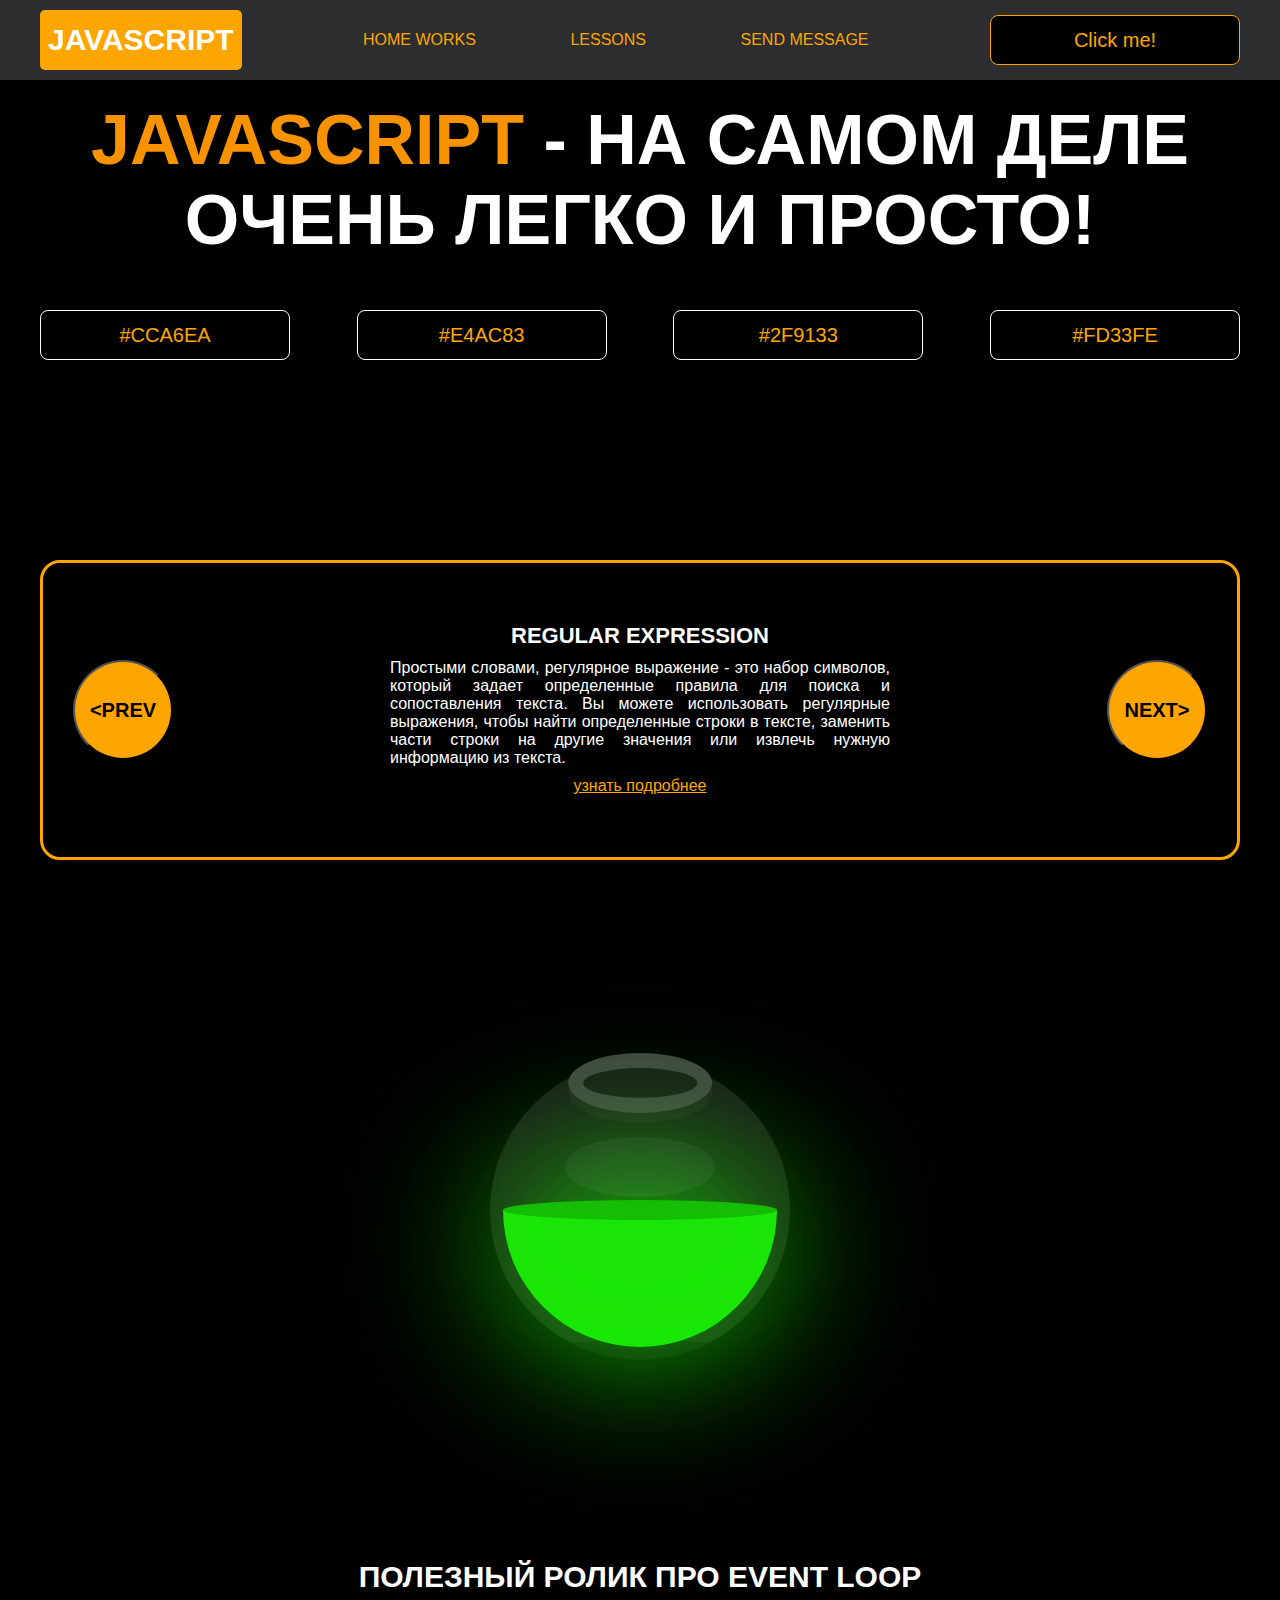
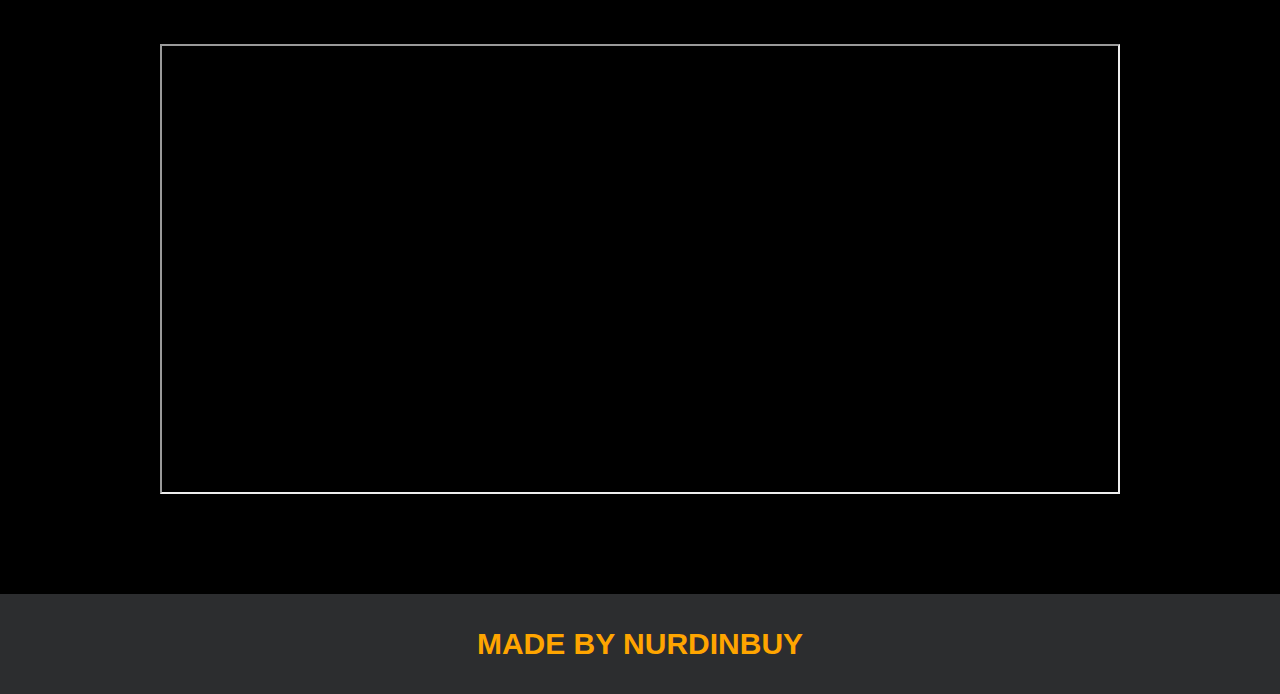
<file: project/index.html>
<!DOCTYPE html>
<html lang="en">
<head>
    <meta charset="UTF-8">
    <title>Java Script</title>
    <link rel="stylesheet" href="css/style.css">
    <link rel="stylesheet" href="css/core.css">
</head>
<body>

<div class="wrapper">
    <div class="header">
        <div class="container">
            <div class="inner_header">
                <a href="index.html">
                    <div class="logotype">
                        <h2>JavaScript</h2>
                    </div>
                </a>
                <ul class="menu">
                    <li class="menu_link">
                        <a href="pages/home_works.html">Home Works</a>
                    </li>
                    <li class="menu_link">
                        <a href="pages/lessons.html">Lessons</a>
                    </li>
                    <li class="menu_link">
                        <a href="http://t.me/nurdinbuy16" target="_blank">Send message</a>
                    </li>
                </ul>
                <button class="btn" id="btn-get">Click me!</button>
            </div>
        </div>
    </div>

    <div class="main_block">
        <div class="container">
            <div class="inner_main">
                <h1><strong id="js-color">JavaScript</strong> - на самом деле очень легко и просто!</h1>
                <div class="colors-buttons">
                    <button class="btn btn-color"></button>
                    <button class="btn btn-color"></button>
                    <button class="btn btn-color"></button>
                    <button class="btn btn-color"></button>
                </div>
            </div>
        </div>
    </div>

    <div class="slider_block">
        <div class="container">
            <div class="inner_slider">
                <div class="slider">
                    <button class="btn-slide" id="prev">&lt;prev</button>
                    <div class="slide active_slide">
                        <div class="slide_card">
                            <h3>regular expression</h3>
                            <p>Простыми словами, регулярное выражение - это набор символов, который задает определенные правила для поиска и сопоставления текста. Вы можете использовать регулярные выражения, чтобы найти определенные строки в тексте, заменить части строки на другие значения или извлечь нужную информацию из текста.</p>
                            <a href="https://developer.mozilla.org/ru/docs/Web/JavaScript/Guide/Regular_expressions" target="_blank">узнать подробнее</a>
                        </div>
                    </div>
                    <div class="slide">
                        <div class="slide_card">
                            <h3>recursion</h3>
                            <p>Простыми словами, рекурсия - это, когда функция делает повторяющиеся вызовы самой себя для решения задачи, пока не достигнет определенного условия выхода из рекурсии.</p>
                            <a href="https://learn.javascript.ru/recursion" target="_blank">узнать подробнее</a>
                        </div>
                    </div>
                    <div class="slide">
                        <div class="slide_card">
                            <h3>json</h3>
                            <p>Простыми словами, JSON - это способ представления данных в виде текста, чтобы они могли быть легко поняты и использованы различными программами. Он использует простые правила для описания объектов и массивов, а также для представления простых типов данных, таких как строки, числа, логические значения и т.д.</p>
                            <a href="https://developer.mozilla.org/ru/docs/Learn/JavaScript/Objects/JSON" target="_blank">узнать подробнее</a>
                        </div>
                    </div>
                    <div class="slide">
                        <div class="slide_card">
                            <h3>event loop</h3>
                            <p>Простыми словами, event loop похож на дежурного, который непрерывно проверяет, произошло ли какое-либо событие, и реагирует на него, когда оно происходит. Он имеет список задач, которые нужно выполнить, и он перебирает этот список событий одно за другим, обрабатывая каждое событие, когда оно наступает.</p>
                            <a href="https://highload.today/kak-ustroen-event-loop-v-javascript-parallelnaya-model-i-tsikl-sobytij/" target="_blank">узнать подробнее</a>
                        </div>
                    </div>
                    <button class="btn-slide" id="next">next&gt;</button>
                </div>
            </div>
        </div>
    </div>

    <div class="botlle">
        <div class="container">
            <div class="bottle_inner">
                <a href="pages/monster.html">
                    <div class="bowl">
                        <div class="shadow"></div>
                        <div class="liquid"></div>

                    </div>
                </a>
            </div>
        </div>
    </div>

    <div class="block_video">
        <div class="container">
            <h3>Полезный ролик про Event Loop</h3>
            <div class="inner_block_video">
                <iframe width="80%" height="450" src="https://www.youtube.com/embed/zDlg64fsQow" title="YouTube video player" frameborder="2" allow="autoplay; clipboard-write; encrypted-media; gyroscope; picture-in-picture; web-share" allowfullscreen></iframe>
            </div>
        </div>
    </div>

    <div class="footer">
        <div class="container">
            <a href="https://www.instagram.com/nurdinbuy/" target="_blank">
                <div class="inner_footer">
                    <h2>Made by NurDinBuy</h2>
                </div>
            </a>
        </div>
    </div>
</div>

<div class="modal">
    <div class="modal_dialog">
        <div class="modal_content">
            <form action="#">
                <div class="modal_close">&times;</div>
                <div class="modal_title">Мы свяжемся с вами как можно быстрее!</div>
                <input
                    required
                    placeholder="Ваше имя"
                    name="name"
                    type="text"
                    class="modal_input"
                >
                <input
                    required
                    placeholder="Ваш номер телефона"
                    name="phone"
                    type="text"
                    class="modal_input"
                >
                <button class="btn btn_dark btn_min">Перезвонить мне</button>
            </form>
        </div>
    </div>
</div>


</body>
<script src="js/main.js"></script>
<script src="js/modal.js"></script>
</html>
</file>
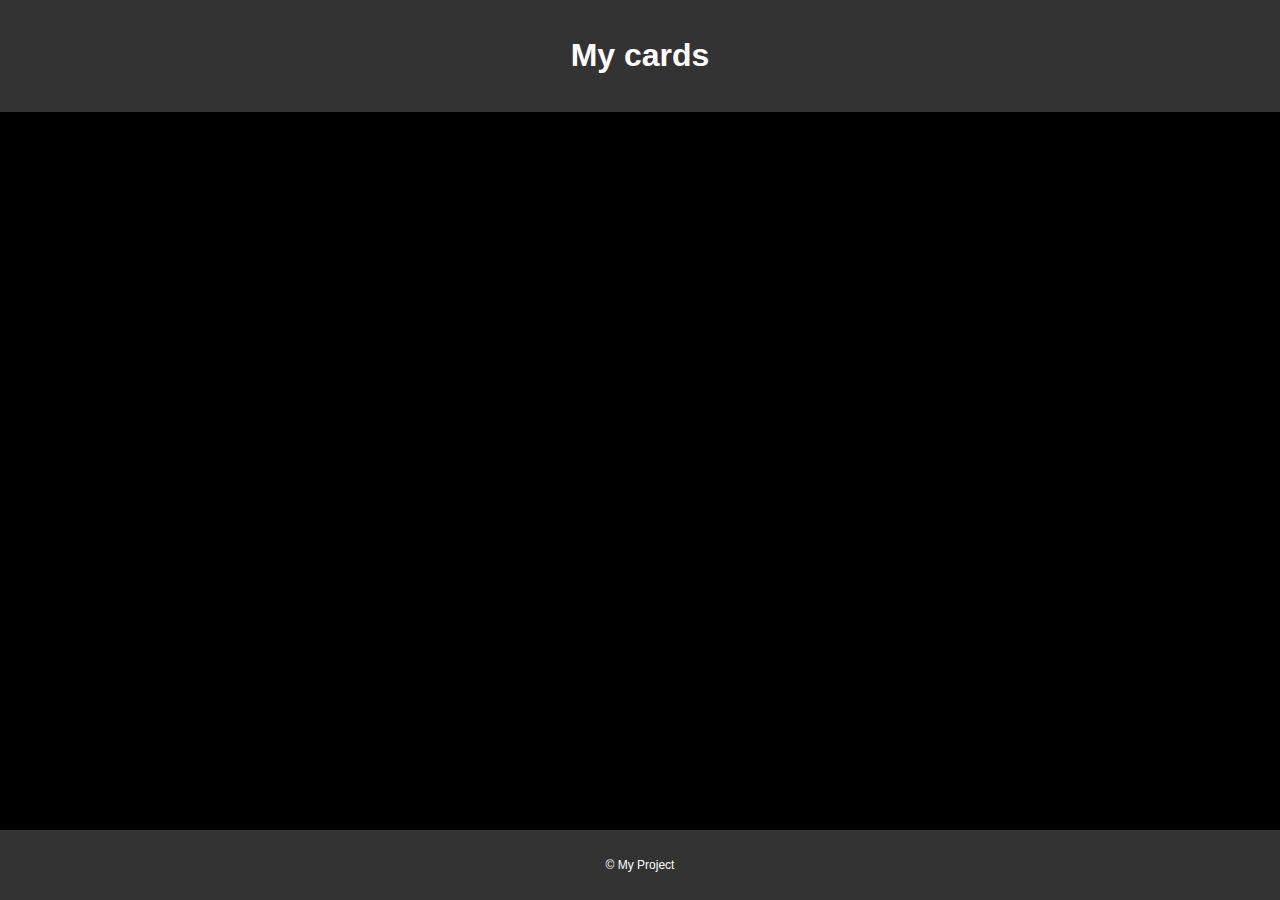
<file: project/cards/card.html>
<!DOCTYPE html>
<html lang="en">
<head>
    <meta charset="UTF-8">
    <title>card</title>
    <link rel="stylesheet" href="card.css">
    <script src="card.js" defer></script>
</head>
<body>
<header>
    <h1 id = 'title'>My cards</h1>
</header>

<main id="cards-container">
</main>
<footer>
    <p>&copy; My Project</p>
</footer>
</body>
</html>
</file>
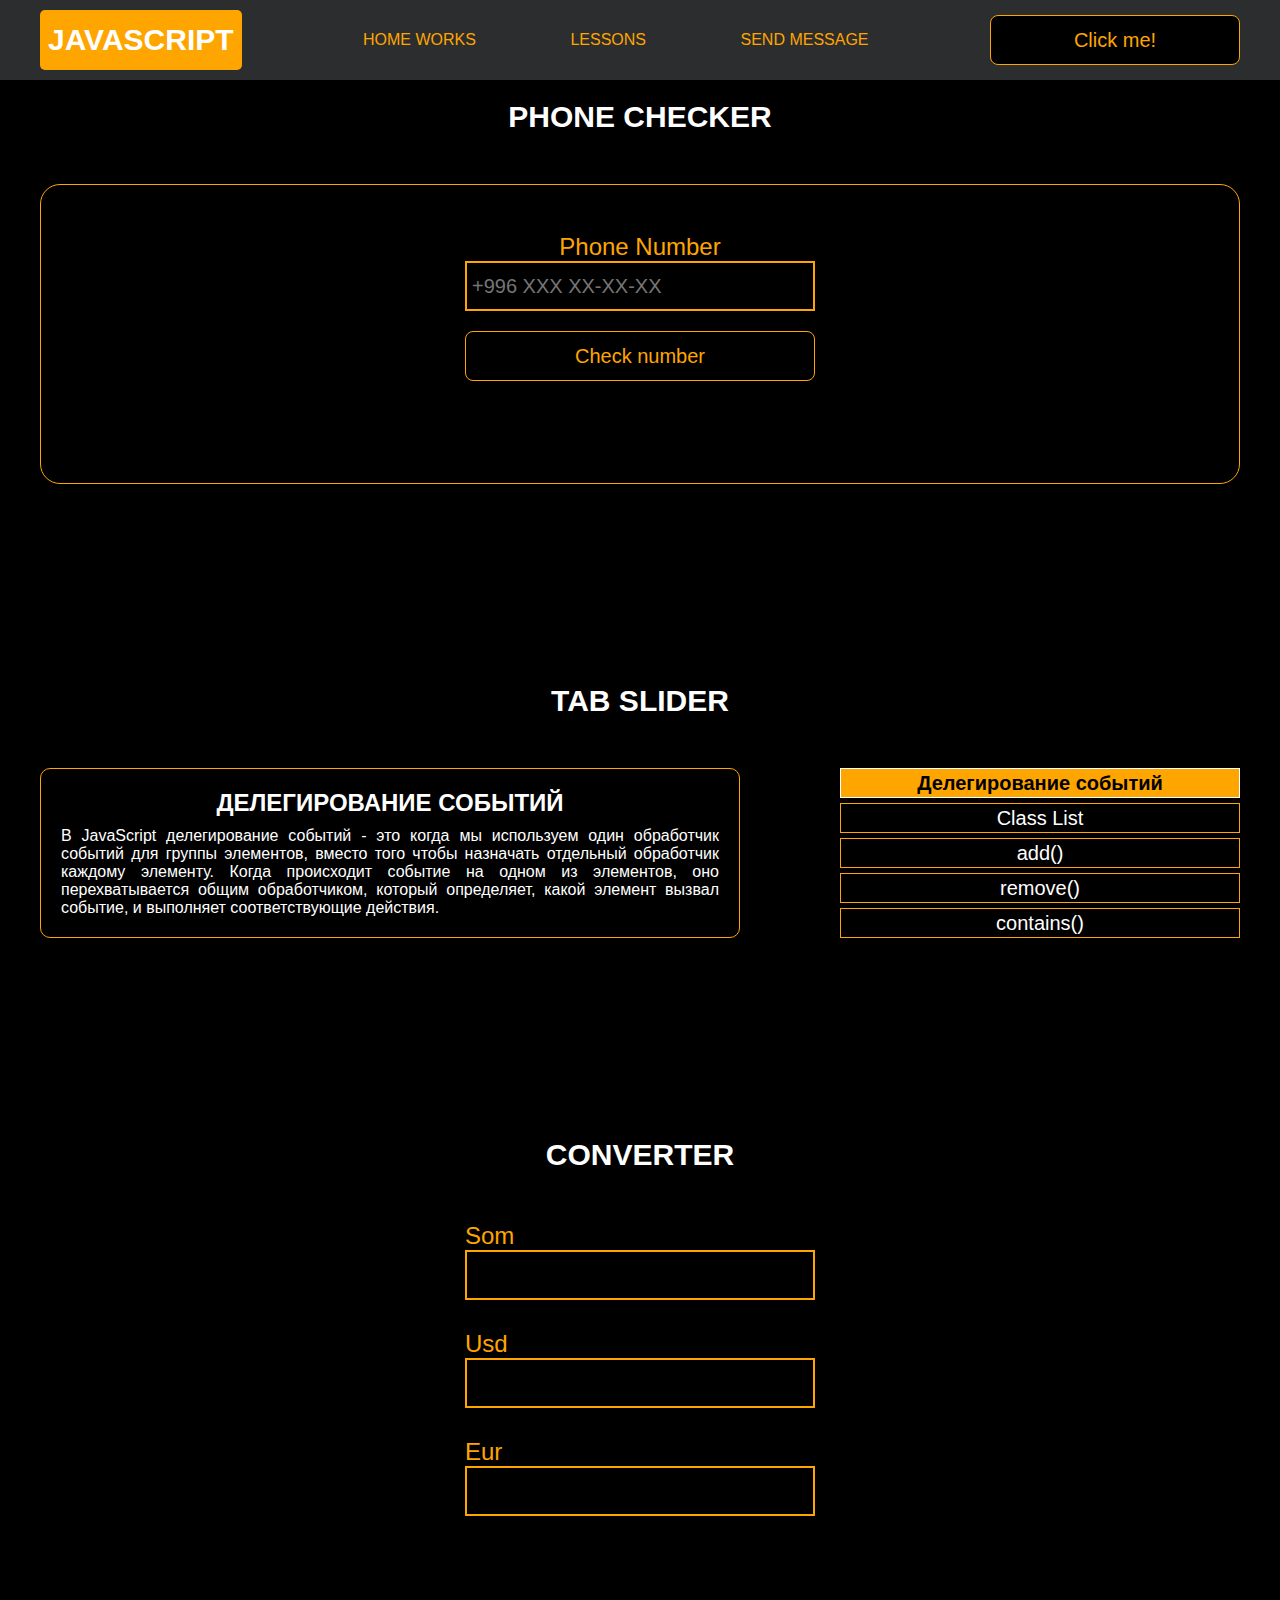
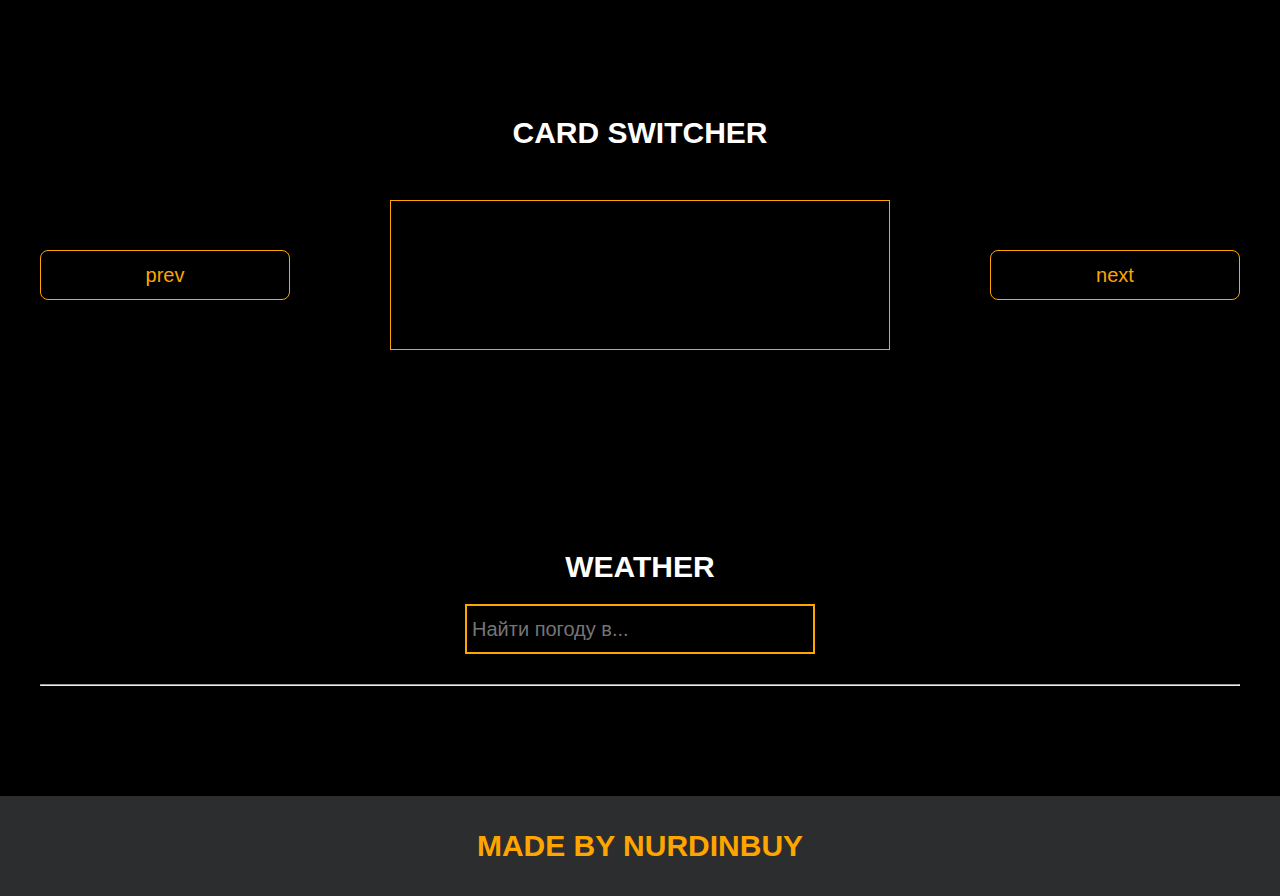
<file: project/pages/lessons.html>
<!DOCTYPE html>
<html lang="en">
<head>
    <meta charset="UTF-8">
    <title>Lessons</title>
    <link rel="stylesheet" href="../css/style.css">
    <link rel="stylesheet" href="../css/core.css">
    <link rel="stylesheet" href="../css/lessons.css">
</head>
<body>

<div class="wrapper">
    <div class="header">
        <div class="container">
            <div class="inner_header">
                <a href="../index.html">
                    <div class="logotype">
                        <h2>Java<span>Script</span></h2>
                    </div>
                </a>
                <ul class="menu">
                    <li class="menu_link">
                        <a href="../pages/home_works.html">Home Works</a>
                    </li>
                    <li class="menu_link">
                        <a href="../pages/lessons.html">Lessons</a>
                    </li>
                    <li class="menu_link">
                        <a href="https://t.me/NurDinBuy16" target="_blank">Send message</a>
                    </li>
                </ul>
                <button class="btn" id="btn-get">Click me!</button>
            </div>
        </div>
    </div>

    <div class="phone_block">
        <div class="container">
            <h3>Phone checker</h3>
            <div class="inner_phone_block">
                <div class="form_phone">
                    <label for="phone_input">Phone Number</label>
                    <input type="text" id="phone_input" placeholder="+996 XXX XX-XX-XX">
                    <button class="btn" id="phone_button">Check number</button>
                    <span class="checker" id="phone_result" style="color: black">RESULT</span>
                </div>
            </div>
        </div>
    </div>

    <div class="tab_slider">
        <div class="container">
            <h3>tab slider</h3>
            <div class="inner_tab_slider">
                <div class="tab_contents_block">

                    <div class="tab_content_block">
                        <h4>Делегирование событий</h4>
                        <p>В JavaScript делегирование событий - это когда мы используем один обработчик событий для
                            группы элементов, вместо того чтобы назначать отдельный обработчик каждому элементу. Когда
                            происходит событие на одном из элементов, оно перехватывается общим обработчиком, который
                            определяет, какой элемент вызвал событие, и выполняет соответствующие действия.</p>
                    </div>
                    <div class="tab_content_block">
                        <h4>classList</h4>
                        <p class="class_list">classList в JavaScript - это свойство, которое позволяет нам работать с классами элемента
                            HTML. С помощью classList мы можем добавлять, удалять или проверять наличие классов у
                            элемента. Допустим, у нас есть элемент на веб-странице, и мы хотим изменить его классы с
                            помощью JavaScript. Вместо того, чтобы обращаться напрямую к атрибуту class, мы можем
                            использовать свойство classList этого элемента. </p>
                    </div>
                    <div class="tab_content_block">
                        <h4>add()</h4>
                        <p>Метод add позволяет добавить новый класс к списку классов элемента. Например,
                            element.classList.add('new-class') добавит класс с именем "new-class" к элементу.</p>
                    </div>
                    <div class="tab_content_block">
                        <h4>remove()</h4>
                        <p>Метод remove позволяет удалить класс из списка классов элемента. Например,
                            element.classList.remove('old-class') удалит класс с именем "old-class" из элемента.</p>
                    </div>
                    <div class="tab_content_block">
                        <h4>contains()</h4>
                        <p>Метод contains позволяет проверить, содержит ли элемент определенный класс. Он возвращает
                            true, если класс присутствует, и false, если его нет. Например,
                            element.classList.contains('highlight') вернет true, если у элемента есть класс
                            "highlight".</p>
                    </div>

                    <div class="tab_content_items">
                        <div class="tab_content_item tab_content_item_active">Делегирование событий</div>
                        <div class="tab_content_item">Class List</div>
                        <div class="tab_content_item">add()</div>
                        <div class="tab_content_item">remove()</div>
                        <div class="tab_content_item">contains()</div>
                    </div>

                </div>
            </div>
        </div>
    </div>

    <div class="converter">
        <div class="container">
            <h3>CONVERTER</h3>
            <div class="inner_converter">
                <div class="som">
                    <label for="som">Som</label>
                    <input type="number" id="som">
                </div>
                <div class="usd">
                    <label for="usd">Usd</label>
                    <input type="number" id="usd">
                </div>
                <div class="eur">
                    <label for="eur">Eur</label>
                    <input type="number" id="eur">
                </div>
            </div>
        </div>
    </div>

    <div class="card_switcher">
        <div class="container">
            <h3>Card Switcher</h3>
            <div class="inner_card_switcher">
                <button class="btn" id="btn-prev">prev</button>
                <div class="card"></div>
                <button class="btn" id="btn-next">next</button>
            </div>
        </div>
    </div>

    <div class="weather">
        <div class="container">
            <h3>WEATHER</h3>
            <div class="inner_weather">
                <div>
                    <input type="text" class="cityName" placeholder="Найти погоду в...">
                </div>
                <div>
                    <span class="city"></span>
                    <hr/>
                    <span class="temp"></span>
                </div>
            </div>
        </div>
    </div>

    <div class="footer">
        <div class="container">
            <a href="https://www.instagram.com/nurdinbuy/" target="_blank">
                <div class="inner_footer">
                    <h2>Made by NurDinBuy</h2>
                </div>
            </a>
        </div>
    </div>
</div>

<div class="modal">
    <div class="modal_dialog">
        <div class="modal_content">
            <form action="#">
                <div class="modal_close">&#10006;</div>
                <div class="modal_title">Мы свяжемся с вами как можно быстрее!</div>
                <input required placeholder="Ваше имя" name="name" type="text" class="modal_input">
                <input required placeholder="Ваш номер телефона" name="phone" type="phone" class="modal_input">
                <button class="btn btn_dark btn_min">Перезвонить мне</button>
            </form>
        </div>
    </div>
</div>

</body>
<script src="../js/lesson.js"></script>
<script src="../js/modal.js"></script>
</html>
</file>
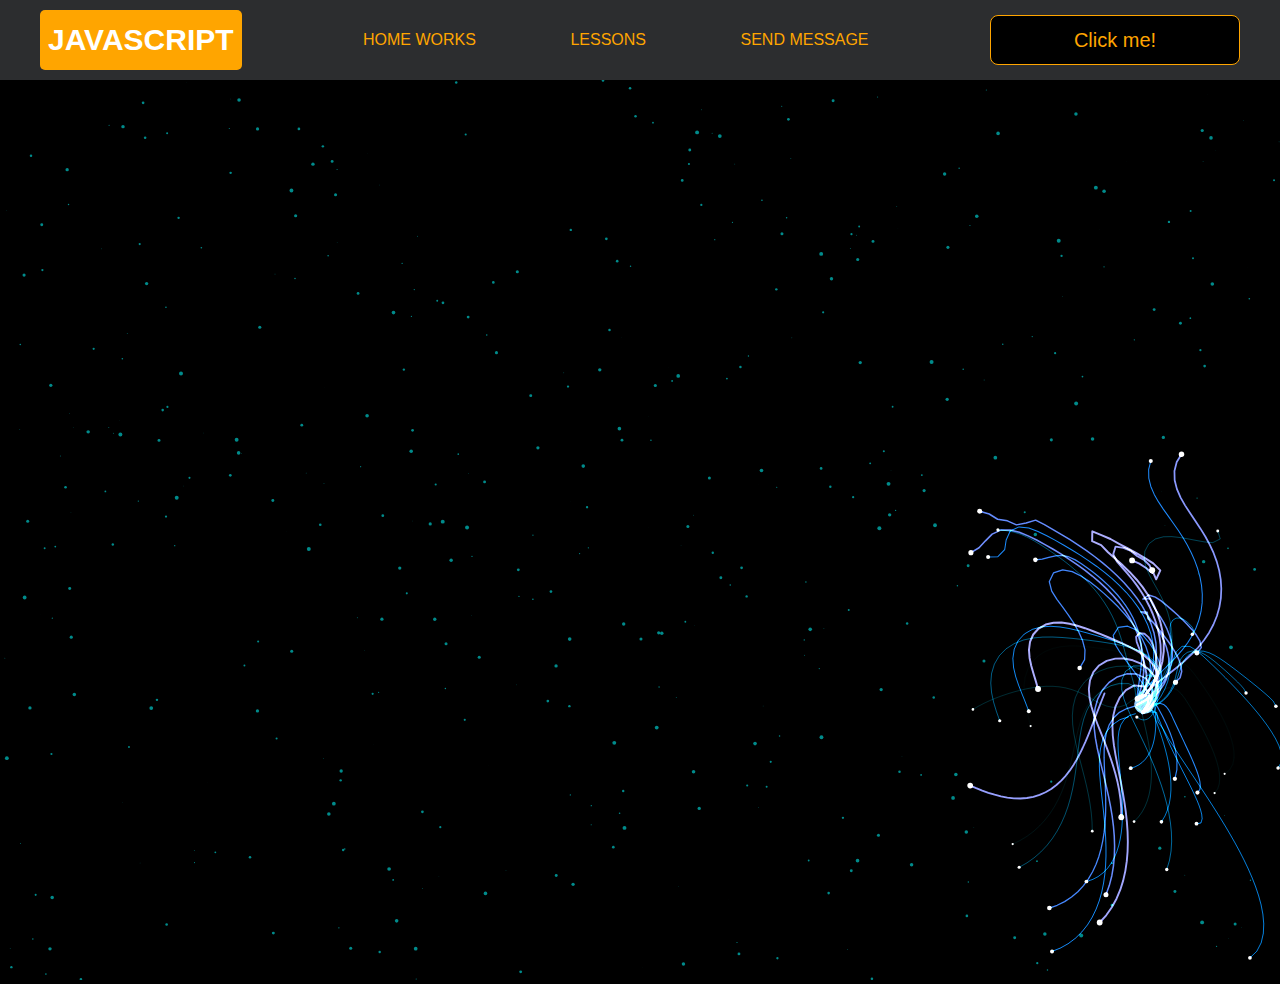
<file: project/pages/monster.html>
<!DOCTYPE html>
<html lang="en">
<head>
    <meta charset="UTF-8">
    <title>Monster</title>
    <link rel="stylesheet" href="../css/style.css">
    <link rel="stylesheet" href="../css/core.css">
    <link rel="stylesheet" href="../css/monster.css">
</head>
<body>
<div class="wrapper">
    <div class="header">
        <div class="container">
            <div class="inner_header">
                <a href="../index.html">
                    <div class="logotype">
                        <h2>Java<span>Script</span></h2>
                    </div>
                </a>
                <ul class="menu">
                    <li class="menu_link">
                        <a href="../pages/home_works.html">Home Works</a>
                    </li>
                    <li class="menu_link">
                        <a href="../pages/lessons.html">Lessons</a>
                    </li>
                    <li class="menu_link">
                        <a href="https://t.me/NurDinBuy16" target="_blank">Send message</a>
                    </li>
                </ul>
                <button class="btn" id="btn-get">Click me!</button>
            </div>
        </div>
    </div>
</div>
<canvas id="canvas"></canvas>

<div class="modal">
    <div class="modal_dialog">
        <div class="modal_content">
            <form action="#">
                <div class="modal_close">&times;</div>
                <div class="modal_title">Мы свяжемся с вами как можно быстрее!</div>
                <input required placeholder="Ваше имя" name="name" type="text" class="modal_input">
                <input required placeholder="Ваш номер телефона" name="phone" type="phone" class="modal_input">
                <button class="btn btn_dark btn_min">Перезвонить мне</button>
            </form>
        </div>
    </div>
</div>

</body>
<script src="../js/monster.js"></script>
<script src="../js/modal.js"></script>
</html>
</file>
<file: project/css/style.css>
/* HEADER */

.header {
    height: 80px;
    background: #2c2d2f;
    display: flex;
    align-items: center;
    width: 100%;
    position: fixed;
    top: 0;
    z-index: 2;
}

.inner_header {
    height: 100%;
    display: flex;
    align-items: center;
    justify-content: space-between;
}

/* LOGOTYPE */

.logotype {
    display: flex;
    align-items: center;
    justify-content: center;
    font-size: 22px;
    height: 60px;
    width: fit-content;
    background: var(--orange);
    padding: 8px;
    color: white;
    border-radius: 5px;
    cursor: pointer;
}

/* HEADER MENU */

.menu {
    display: flex;
    justify-content: space-around;
    width: 600px;
}

.menu_link a {
    color: var(--orange);
    text-transform: uppercase;
}

.menu_link a:hover {
    text-decoration: underline;
}

/* MAIN BLOCK */

.main_block {
    padding: 100px 0;
    background: black;
}

/* BUTTONS COLOR PICKER */

.colors-buttons {
    display: flex;
    justify-content: space-between;
    margin-top: 50px;
}

.btn-color {
    border-radius: 20px;
    border-color: white !important;
}

/* FOOTER */

.footer {
    background: #2c2d2f;
    width: 100%;
}

.inner_footer {
    display: flex;
    align-items: center;
    justify-content: center;
    height: 100px;
}

.footer h2 {
    text-transform: uppercase;
    color: var(--orange);
    font-weight: 600;
}


/* SLIDER BLOCK */

.slider_block {
    padding: 100px 0;
    background: black;
}

.slider {
    position: relative;
    width: 100%;
    height: 300px;
    overflow: hidden;
    border: 3px solid var(--orange);
    border-radius: 20px;
    display: flex;
    align-items: center;
    justify-content: space-between;
    padding: 0 30px;
}

.slide {
    position: absolute;
    top: 60px;
    left: 0;
    width: 100%;
    height: 100%;
    display: none;
    transition: opacity 0.5s ease-in-out;
}

.slide_card {
    color: white;
    margin: 0 auto;
    width: 500px;
    text-align: center;
}

.slide_card h3 {
    color: white;
    text-transform: uppercase;
    font-size: 22px;
}

.slide_card p {
    font-size: 16px;
    text-align: justify;
    margin: 10px 0;
}

.slide_card a {
    color: var(--orange);
    text-decoration: underline;
}

.slide.active_slide {
    display: block;
}

/* VIDEO BLOCK */

.block_video {
    background: black;
    padding: 100px 0;
}

.inner_block_video {
    display: flex;
    justify-content: center;
    margin-top: 50px;
}

/* MODAL */

.modal {
    position: fixed;
    height: 100%;
    width: 100%;
    top: 0;
    left: 0;
    z-index: 2;
    background: rgba(0, 0, 0, 0.5);
    backdrop-filter: blur(10px);
    display: none;
}

.modal_dialog {
    max-width: 500px;
    margin: 200px auto;
}

.modal_content {
    position: relative;
    width: 100%;
    padding: 40px;
    background-color: black;
    border: 2px solid var(--orange);
    border-radius: 4px;
    max-height: 80vh;
    overflow-y: auto;
}

.modal_content form {
    display: flex;
    flex-direction: column;
    align-items: center;
}

.modal_close {
    position: absolute;
    top: 8px;
    right: 14px;
    font-size: 30px;
    color: red;
    opacity: 0.5;
    font-weight: 700;
    border: none;
    background-color: transparent;
    cursor: pointer;
}

.modal_title {
    text-align: center;
    font-size: 22px;
    text-transform: uppercase;
    color: white;
}

.modal_input, .btn_min {
    width: 100% !important;
    margin-top: 10px;
}


/*-------BOTTLE-------*/

.botlle {
    background: black;
    padding: 100px 0;
}

.bottle_inner {
    display: flex;
    justify-content: center;
    align-items: center;
}

.bowl {
    position: relative;
    width: 300px;
    height: 300px;
    background: rgba(255, 255, 255, 0.1);
    border-radius: 50%;
    border: 8px solid transparent;
    animation: animate 5s linear infinite;
    transform-origin: bottom center;
    animation-play-state: run;
}

@keyframes animate {
    0% {
        transform: rotate(0deg);
    }
    25% {
        transform: rotate(22deg);
    }
    50% {
        transform: rotate(0deg);
    }
    75% {
        transform: rotate(-22deg);
    }
    100% {
        filter: hue-rotate(360deg);
    }
}

.bowl::before {
    content: "";
    position: absolute;
    top: -15px;
    left: 50%;
    transform: translateX(-50%);
    width: 40%;
    height: 30px;
    border: 15px solid #444;
    border-radius: 50%;
    box-shadow: 0 10px #222;

}

.bowl::after {
    content: "";
    position: absolute;
    top: 35%;
    left: 50%;
    transform: translate(-50%, -50%);
    width: 150px;
    height: 60px;
    background: rgba(255, 255, 255, 0.05);
    transform-origin: center;
    animation: animatebowlshadow 5s linear infinite;
    border-radius: 50%;
    animation-play-state: running;

}


@keyframes animatebowlshadow {
    0% {
        left: 50%;
        width: 150px;
        height: 60px;
    }
    25% {
        left: 55%;
        width: 140px;
        height: 65px;
    }
    50% {
        left: 50%;
        width: 150px;
        height: 60px;
    }
    75% {
        left: 45%;
        width: 140px;
        height: 65px;
    }
    100% {


    }
}


.liquid {
    position: absolute;
    top: 50%;
    left: 5px;
    right: 5px;
    bottom: 5px;
    background: #1ae907;
    border-bottom-left-radius: 150px;
    border-bottom-right-radius: 150px;
    filter: drop-shadow(0 0 80px #1ae907);
    transform-origin: top center;
    animation: animateliquid 5s linear infinite;
    animation-play-state: running;
}

@keyframes animateliquid {
    0% {
        transform: rotate(0deg);
    }
    25% {
        transform: rotate(-22deg);
    }
    30% {
        transform: rotate(-23deg);
    }
    50% {
        transform: rotate(0deg);
    }
    75% {
        transform: rotate(22deg);
    }
    80% {
        transform: rotate(23deg);
    }
    100% {
        transform: rotate(0deg);
    }


}

.liquid::before {
    content: "";
    position: absolute;
    top: -10px;
    width: 100%;
    height: 20px;
    background: #15be05;
    border-radius: 50%;
    filter: drop-shadow(0 0 80px #15be05);
}

.shadow {
    position: absolute;
    top: calc(50% + 150px);
    left: 50%;
    transform: translate(-50%, -50%);
    width: 260px;
    height: 40px;
    background: rgba(0, 0, 0, 0.5);
    border-radius: 50%;
    animation: animateshadow 5s linear infinite;
    animation-play-state: running;

}

@keyframes animateshadow {
    0% {
        left: 50%;
        width: 260px;
        height: 40px;
        top: calc(50% + 150px);

    }

    25% {
        left: 55%;
        width: 265px;
        height: 30px;
        top: calc(50% + 130px);

    }
    50% {
        left: 50%;
        width: 260px;
        height: 40px;
        top: calc(50% + 150px);

    }
    75% {
        left: 45%;
        width: 265px;
        height: 30px;
        top: calc(50% + 130px);

    }
    100% {
    }
}
</file>
<file: project/css/core.css>
* {
    margin: 0;
    padding: 0;
    box-sizing: border-box;
}

.container {
    width: 1200px;
    margin: 0 auto;
}

body {
    font-family: "Britannic Bold", sans-serif;
    background: #c2d0d0;
}

.btn {
    width: 250px;
    height: 50px;
    font-size: 20px;
    cursor: pointer;
    border: 1px solid var(--orange);
    background: black;
    color: var(--orange);
    border-radius: 8px;
}

.btn:hover {
    background: #414349;
}

.btn:active {
    background: #56585D;
    border: 2px solid var(--orange);
}

a {
    text-decoration: none;
}

li {
    list-style: none;
}

h1 {
    text-align: center;
    font-size: 70px;
    color: white;
    margin: 0 auto;
    text-transform: uppercase;
    font-weight: 600;
}

h2 {
    text-align: center;
    font-size: 30px;
    color: white;
    margin: 0 auto;
    text-transform: uppercase;
    font-weight: 600;
}

h3 {
    text-align: center;
    font-size: 30px;
    color: white;
    margin: 0 auto;
    text-transform: uppercase;
    font-weight: 600;
}

h4 {
    font-size: 24px;
    color: white;
    text-transform: uppercase;
    font-weight: 600;
}

strong {
    color: #F79300;
}

label {
    font-size: 24px;
    color: var(--orange);
}

input {
    width: 350px;
    height: 50px;
    font-size: 20px;
    padding-left: 5px;
    color: var(--orange);
    background: black;
    border: 2px solid var(--orange);
}

.checker {
    color: white;
    font-size: 30px;
}

.btn-slide {
    display: block;
    width: 100px;
    height: 100px;
    background: var(--orange);
    color: black;
    font-size: 20px;
    text-transform: uppercase;
    border-radius: 50%;
    font-weight: 800;
    z-index: 1;
}

.btn-slide:hover {
    background: #b68733 !important;
    cursor: pointer;
    color: white;
}

:root {
    --orange: orange;
    --black: black;
}
</file>
<file: project/cards/card.css>
body {
    font-family: "MV Boli",sans-serif;
    margin: 0;
    padding: 0;
    display: flex;
    flex-direction: column;
    min-height: 100vh;
    background: #000;
}

header, footer {
    background-color: #333;
    color: #fff;
    text-align: center;
    padding: 1em;
}

main {
    flex: 1;
    display: flex;
    flex-wrap: wrap;
    justify-content: center;
    gap: 1em;
    padding: 1em;
}

.card {
    background-color: #f9f9f9;
    border: 1px solid #ddd;
    border-radius: 8px;
    width: 200px;
    padding: 1em;
    text-align: center;
    box-shadow: 0 4px 8px rgba(0, 0, 0, 0.1);
    animation: cards;
    animation-iteration-count: infinite;
    animation-fill-mode: forwards;
    animation-duration: 6s;
    height: 370px;
}
h3{
    font-size: 12px;
}
p{
    font-size: 12px;
}

.card img {
    width: 100%;
    height: auto;
    border-radius: 4px;
    border: 2px solid red;
    box-shadow: 2px 4px 8px blue;
}
h4{
    position: relative;
    display: flex;
    flex-direction: column;
}
#title {
    animation: title;
    animation-iteration-count: infinite;
    animation-duration: 4s;
    animation-fill-mode: forwards;
}
@keyframes title {
    10%{
        color:red;
    }
    20%{
        color: green;
    }
    30%{
        color:blue;
    }
    40%{
        color:yellow;
    }
    50%{
        color:purple;
    }
    60%{
        color:aqua;
    }
    70%{
        color:darkgoldenrod;
    }
    80%{
        color:limegreen;
    }
    90%{
        color:hotpink;
    }
    100%{
        color:orangered;
    }
}
@keyframes cards {
    10%{
        box-shadow: 0px 0px 0px 2px rgba(0,0,0,0.5),
        0px 2px 4px rgba(0,0,0,0.1),
        0px 4px 8px rgba(0,0,0,0.1),
        0px 8px 16px rgba(0,0,0,0.1);
    }20%{
        box-shadow: 0 0 50px red;
    }30%{
        box-shadow: 0 0 50px yellow;
    }40%{
        box-shadow: 0 0 50px orange;
    }50%{
        box-shadow: 0 0 50px green;
    }60%{
        box-shadow: 0 0 50px purple;
    }70%{
        box-shadow: 0 0 50px gold;
    }80%{
        box-shadow: 0 0 50px black;
    }90%{
        box-shadow: 0 0 50px mediumspringgreen;
    }100%{
        box-shadow: 0 0 50px aqua;
    }
}
</file>
<file: project/css/lessons.css>
/* PHONE CHECKER */

.phone_block {
    background: black;
    padding: 100px 0;
}

.inner_phone_block {
    margin-top: 50px;
    display: flex;
    justify-content: space-evenly;
    border: 1px solid var(--orange);
    height: 300px;
    border-radius: 20px;
    align-items: center;
}

.form_phone {
    display: flex;
    flex-direction: column;
    align-items: center;
}

.form_phone button {
    width: 100%;
    margin: 20px 0;
}

/* TAB SLIDER */

.tab_slider {
    background: black;
    padding: 100px 0;
}

.tab_content_block {
    width: 700px;
    border: 1px solid var(--orange);
    padding: 20px;
    border-radius: 10px;
    text-align: center;
    display: flex;
    align-items: center;
    flex-direction: column;
    justify-content: center;
    height: 170px;
}

.tab_content_block p {
    color: white;
    margin-top: 10px;
    text-align: justify;
}

.tab_content_items {
    width: 400px;
    display: flex;
    flex-direction: column;
    row-gap: 5px;
}

.tab_content_item {
    padding: 10px;
    height: 30px;
    color: white;
    border: 1px solid var(--orange);
    text-align: center;
    font-size: 20px;
    cursor: pointer;
    display: grid;
    place-content: center;
}

.tab_content_item_active {
    background: var(--orange);
    color: black;
    font-weight: 600;
    border: 1px solid white;
}

.tab_contents_block {
    display: flex;
    justify-content: space-between;
    align-items: center;
    margin-top: 50px;
}

/*------CARD SWITCHER------*/

.card_switcher {
    background-color: black;
    padding: 100px 0;
}

.card {
    width: 500px;
    height: 150px;
    border: 1px solid var(--orange);
    text-align: center;
    display: flex;
    flex-direction: column;
    justify-content: space-around;
    align-items: center;
    padding: 10px;
}

.card p {
    color: var(--orange);
    font-size: 20px;
}

.card span {
    color: white;
    font-size: 30px;
}

.inner_card_switcher {
    margin-top: 50px;
    display: flex;
    align-items: center;
    justify-content: space-between;
}


/*-------CONVERTER--------*/


.converter {
    padding: 100px 0;
    background-color: black;
}

.inner_converter {
    display: flex;
    align-items: center;
    justify-content: center;
    flex-direction: column;
    gap: 30px;
    margin-top: 50px;
}

.inner_converter > div {
    display: flex;
    flex-direction: column;
}

/*------WEATHER------*/

.weather {
    padding: 100px 0;
    background-color: black;
}

.inner_weather > div {
    display: flex;
    flex-direction: column;
    align-items: center;
    gap: 10px;
    color: white;
    font-size: 25px;
}

.inner_weather {
    display: flex;
    flex-direction: column;
    gap: 20px;
    margin-top: 20px;
}

hr {
    width: 100%;
}
.class_list {
    font-size: 15px;
}
</file>
<file: project/css/monster.css>
body,
html {
    margin: 0;
    padding: 0;
    position: fixed;
    background: black;
}

.header {
    position: static !important;
}

.buymeacoffee {
    text-decoration: none;
    position: fixed;
    right: 2rem;
    bottom: 2rem;
    background: #FFDD00;
    width: 3.5rem;
    height: 3.5rem;
    border-radius: 50%;
    transition: all 0.1s linear;
    box-shadow: 0.2rem 0.2rem 0.5rem rgba(0, 0, 0, 0.2);
    z-index: 1000;
    display: flex;
    align-items: center;
    justify-content: center;
}

.buymeacoffee:hover {
    width: 4rem;
    height: 4rem;
    line-height: 4rem;
}
</file>
